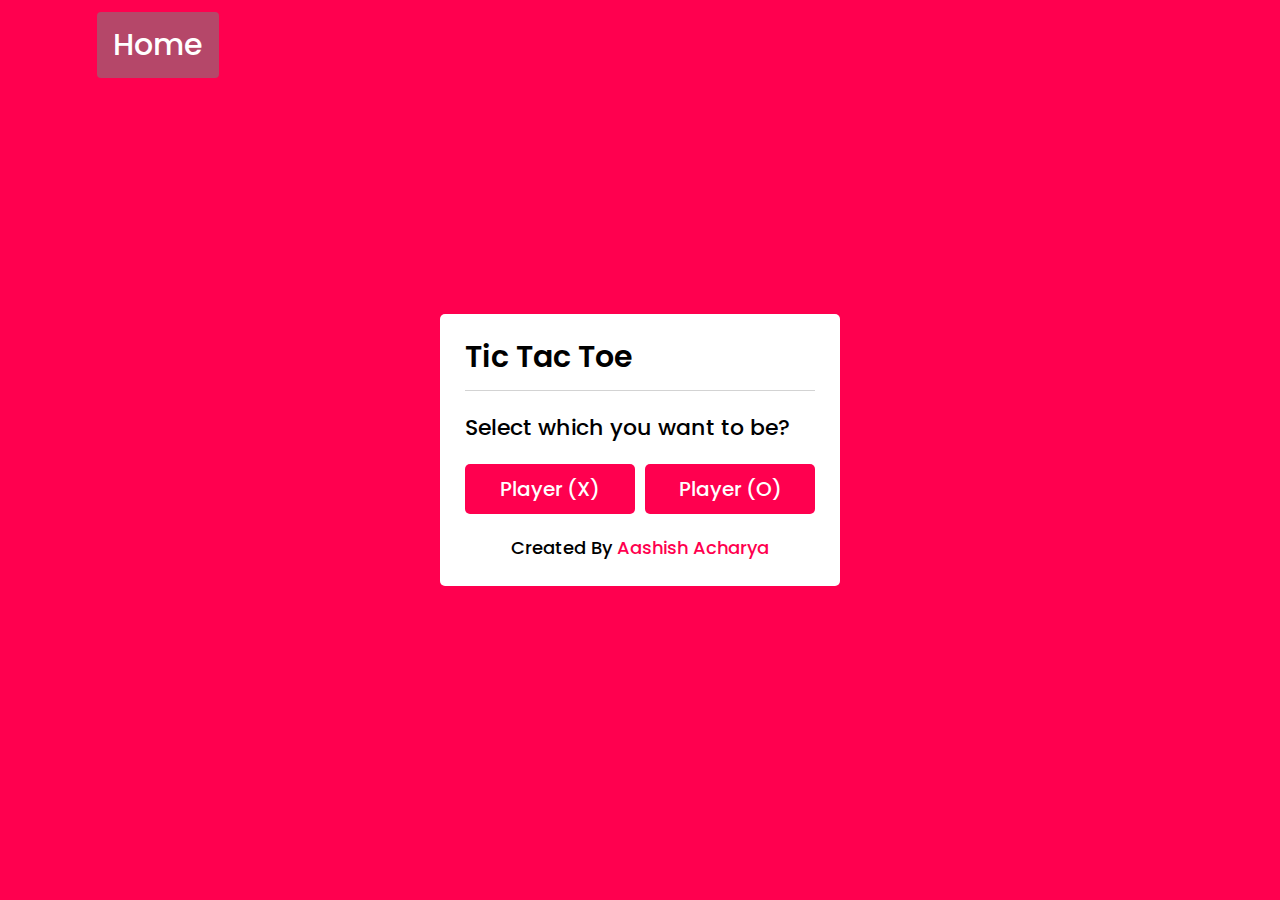
<file: tictactoe.html>
<!DOCTYPE html>
<html lang="en">
<head>
    <meta charset="UTF-8">
    <title>Tic Tac Toe Game</title>
    <link rel="stylesheet" href="tictactoe.css">
    <link rel="stylesheet" href="https://cdnjs.cloudflare.com/ajax/libs/font-awesome/5.15.3/css/all.min.css"/>
    <a href="index.html" class="home">Home</a>
    <script async src="https://pagead2.googlesyndication.com/pagead/js/adsbygoogle.js?client=ca-pub-1339052474724371"
     crossorigin="anonymous"></script>
</head>
<body>
  <!-- select box -->
  <div class="select-box">
    <header>Tic Tac Toe</header>
    <div class="content">
      <div class="title">Select which you want to be?</div>
      <div class="options">
        <button class="playerX">Player (X)</button>
        <button class="playerO">Player (O)</button>
      </div>
      <div class="credit">Created By <a href="https://www.facebook.com/aashish.acharya007" target="_blank">Aashish Acharya</a></div>
    </div>
  </div> 
  <!-- playboard section -->
  <div class="play-board">
    <div class="details">
      <div class="players">
        <span class="Xturn">X's Turn</span>
        <span class="Oturn">O's Turn</span>
        <div class="slider"></div>
      </div>
    </div>
    <div class="play-area">
      <section>
        <span class="box1"></span>
        <span class="box2"></span>
        <span class="box3"></span>
      </section>
      <section>
        <span class="box4"></span>
        <span class="box5"></span>
        <span class="box6"></span>
      </section>
      <section>
        <span class="box7"></span>
        <span class="box8"></span>
        <span class="box9"></span>
      </section>
    </div>
  </div>
  <!-- result box -->
  <div class="result-box">
    <div class="won-text"></div>
    <div class="btn"><button>Replay</button></div>
  </div>
  <script src="tictactoe.js"></script>
</body>
</html>
</file>
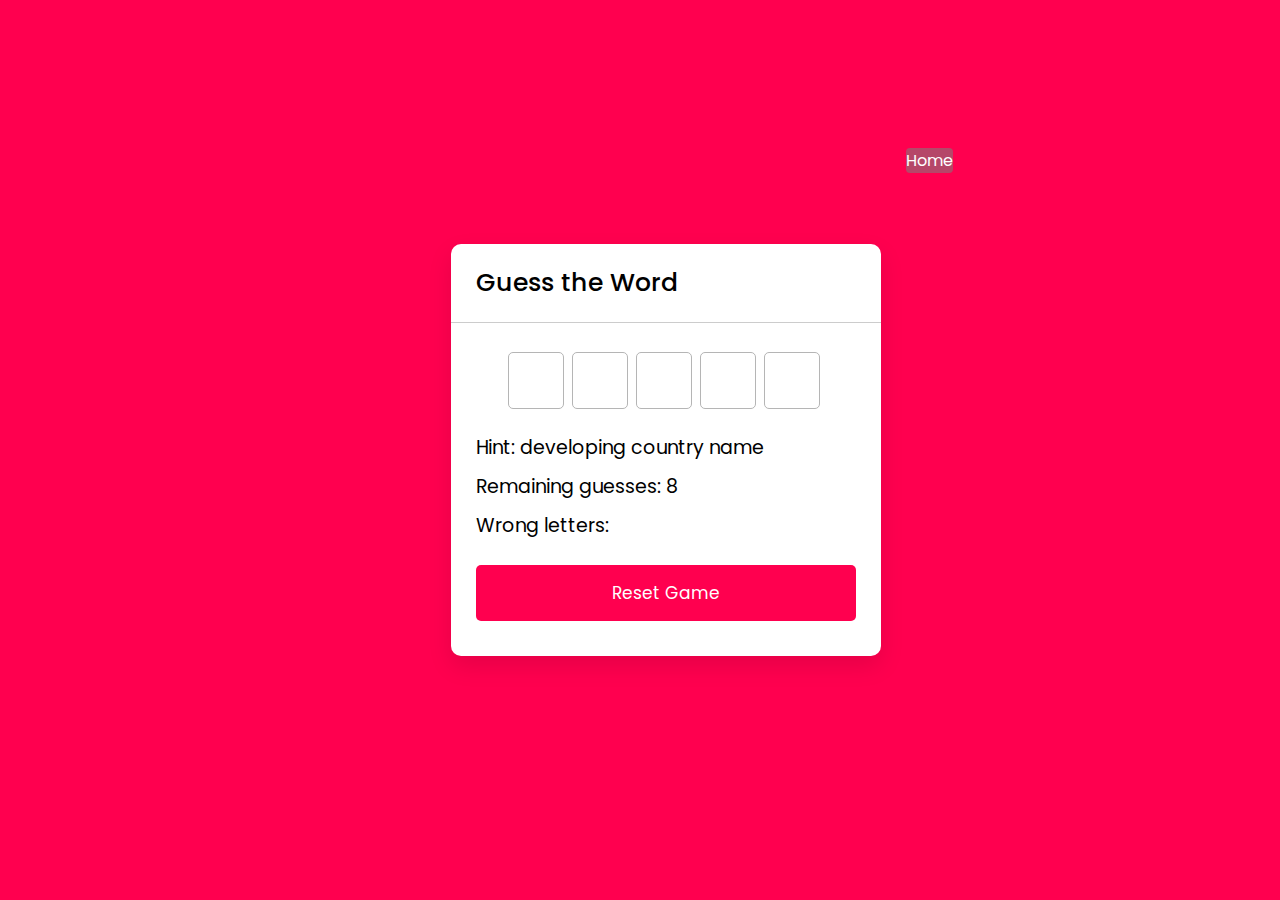
<file: word.html>
<!DOCTYPE html>
<html lang="en" dir="ltr">
  <head>
    <meta charset="utf-8">
    <title>Guess a Word Game JavaScript</title>
    <link rel="stylesheet" href="word.css">
    <meta name="viewport" content="width=device-width, initial-scale=1.0">
    <a href="index.html" class="home">Home</a>
    <script async src="https://pagead2.googlesyndication.com/pagead/js/adsbygoogle.js?client=ca-pub-1339052474724371"
     crossorigin="anonymous"></script>
  </head>
  <body>
    <div class="wrapper">
      <h1>Guess the Word</h1>
      <div class="content">
        <input type="text" class="typing-input" maxlength="1">
        <div class="inputs"></div>
        <div class="details">
          <p class="hint">Hint: <span></span></p>
          <p class="guess-left">Remaining guesses: <span></span></p>
          <p class="wrong-letter">Wrong letters: <span></span></p>
        </div>
        <button class="reset-btn">Reset Game</button>
      </div>
    </div>

    <script src="js/words.js"></script>
    <script src="js/scripts.js"></script>

  </body>
</html>
</file>
<file: tictactoe.css>
@import url('https://fonts.googleapis.com/css2?family=Poppins:wght@200;300;400;500;600;700&display=swap');
*{
  margin: 0;
  padding: 0;
  box-sizing: border-box;
  font-family: 'Poppins', sans-serif;
}
::selection{
  color: #fff;
  background:#ff004f;
}
.home{
    display: inline-block;
background: #b54769;
color: #fff;
font-size: 30px;
font-weight: 500;
padding: 10px 16px;
margin-top: 20px;
border-radius: 6px;
border: 2px solid #ff004f;
transition: all 0.5sec ease;
margin: 10px 100px;
margin-left: 95px;
text-decoration: none;
}
body{
  background:#ff004f;
}
.select-box, .play-board, .result-box{
  position: absolute;
  top: 50%;
  left: 50%;
  transform: translate(-50%, -50%);
  transition: all 0.3s ease;
}
.select-box{
  background: #fff;
  padding: 20px 25px 25px;
  border-radius: 5px;
  max-width: 400px;
  width: 100%;
}
.select-box.hide{
  opacity: 0;
  pointer-events: none;
}
.select-box header{
  font-size: 30px;
  font-weight: 600;
  padding-bottom: 10px;
  border-bottom: 1px solid lightgrey;
}
.select-box .title{
  font-size: 22px;
  font-weight: 500;
  margin: 20px 0;
}
.select-box .options{
  display: flex;
  width: 100%;
}
.options button{
  width: 100%;
  font-size: 20px;
  font-weight: 500;
  padding: 10px 0;
  border: none;
  background: #ff004f;
  border-radius: 5px;
  color: #fff;
  outline: none;
  cursor: pointer;
  transition: all 0.3s ease;
}
.options button:hover,
.btn button:hover{
  transform: scale(0.96);
}
.options button.playerX{
  margin-right: 5px;
}
.options button.playerO{
  margin-left: 5px;
}
.select-box .credit{
  text-align: center;
  margin-top: 20px;
  font-size: 18px;
  font-weight: 500;
}
.select-box .credit a{
  color: #ff004f;
  text-decoration: none;
}
.select-box .credit a:hover{
  text-decoration: underline;
}
.play-board{
  opacity: 0;
  pointer-events: none;
  transform: translate(-50%, -50%) scale(0.9);
}
.play-board.show{
  opacity: 1;
  pointer-events: auto;
  transform: translate(-50%, -50%) scale(1);
}
.play-board .details{
  padding: 7px;
  border-radius: 5px;
  background: #fff;
}
.play-board .players{
  width: 100%;
  display: flex;
  position: relative;
  justify-content: space-between;
}
.players span{
  position: relative;
  z-index: 2;
  color: #ff004f;
  font-size: 20px;
  font-weight: 500;
  padding: 10px 0;
  width: 100%;
  text-align: center;
  cursor: default;
  user-select: none;
  transition: all 0.3 ease;
}
.players.active span:first-child{
  color: #fff;
}
.players.active span:last-child{
  color: #ff004f;
}
.players span:first-child{
  color: #fff;
}
.players .slider{
  position: absolute;
  top: 0;
  left: 0;
  width: 50%;
  height: 100%;
  background: #ff004f;
  border-radius: 5px;
  transition: all 0.3s ease;
}
.players.active .slider{
  left: 50%;
}
.players.active span:first-child{
  color: #ff004f;
}
.players.active span:nth-child(2){
  color: #fff;
}
.players.active .slider{
  left: 50%;
}
.play-area{
  margin-top: 20px;
}
.play-area section{
  display: flex;
  margin-bottom: 1px;
}
.play-area section span{
  display: block;
  height: 90px;
  width: 90px;
  margin: 2px;
  color: #ff004f;
  font-size: 40px;
  line-height: 80px;
  text-align: center;
  border-radius: 5px;
  background: #fff;
}
.result-box{
  padding: 25px 20px;
  border-radius: 5px;
  max-width: 400px;
  width: 100%;
  opacity: 0;
  text-align: center;
  background: #fff;
  pointer-events: none;
  transform: translate(-50%, -50%) scale(0.9);
}
.result-box.show{
  opacity: 1;
  pointer-events: auto;
  transform: translate(-50%, -50%) scale(1);
}
.result-box .won-text{
  font-size: 30px;
  font-weight: 500;
  display: flex;
  justify-content: center;
}
.result-box .won-text p{
  font-weight: 600;
  margin: 0 5px;
}
.result-box .btn{
  width: 100%;
  margin-top: 25px;
  display: flex;
  justify-content: center;
}
.btn button{
  font-size: 18px;
  font-weight: 500;
  padding: 8px 20px;
  border: none;
  background: #ff004f;
  border-radius: 5px;
  color: #fff;
  outline: none;
  cursor: pointer;
  transition: all 0.3s ease;
}
</file>
<file: word.css>
/* Import Google font - Poppins */
@import url('https://fonts.googleapis.com/css2?family=Poppins:wght@400;500;600&display=swap');
*{
  margin: 0;
  padding: 0;
  box-sizing: border-box;
  font-family: 'Poppins', sans-serif;
}
.home{
  position: relative;
  left: 40%;
  top: -290px;
  background: #b54769;
  color: #fff;
  border-radius: 6px;
  border: 2px solid #ff004f;
  transition: all 0.5sec ease;
  text-decoration: none;
}
body{
  display: flex;
  padding: 0 10px;
  min-height: 100vh;
  align-items: center;
  justify-content: center;
  background: #ff004f;
}
.wrapper{
  width: 430px;
  background: #fff;
  border-radius: 10px;
  box-shadow: 0 10px 25px rgba(0,0,0,0.1);
}
.wrapper h1{
  font-size: 25px;
  font-weight: 500;
  padding: 20px 25px;
  border-bottom: 1px solid #ccc;
}
.wrapper .content{
  margin: 25px 25px 35px;
}
.content .inputs{
  display: flex;
  flex-wrap: wrap;
  justify-content: center;
}
.inputs input{
  height: 57px;
  width: 56px;
  margin: 4px;
  font-size: 24px;
  font-weight: 500;
  color: #b54769;
  text-align: center;
  border-radius: 5px;
  background: none;
  pointer-events: none;
  text-transform: uppercase;
  border: 1px solid #B5B5B5;
}
.typing-input {
  opacity: 0;
  z-index: -999;
  position: absolute;
  pointer-events: none;
}
.inputs input:first-child{
  margin-left: 0px;
}
.content .details{
  margin: 20px 0 25px;
}
.details p{
  font-size: 19px;
  margin-bottom: 10px;
}
.content .reset-btn{
  width: 100%;
  border: none;
  cursor: pointer;
  color: #fff;
  outline: none;
  padding: 15px 0;
  font-size: 17px;
  border-radius: 5px;
  background: #ff004f;
  transition: all 0.3s ease;
}
.content .reset-btn:hover{
  background: #ff004f;
}

@media screen and (max-width: 460px) {
  .wrapper {
    width: 100%;
  }
  .wrapper h1{
    font-size: 22px;
    padding: 16px 20px;
  }
  .wrapper .content{
    margin: 25px 20px 35px;
  }
  .inputs input{
    height: 51px;
    width: 50px;
    margin: 3px;
    font-size: 22px;
  }
  .details p{
    font-size: 17px;
  }
  .content .reset-btn{
    padding: 14px 0;
    font-size: 16px;
  }
}
</file>
